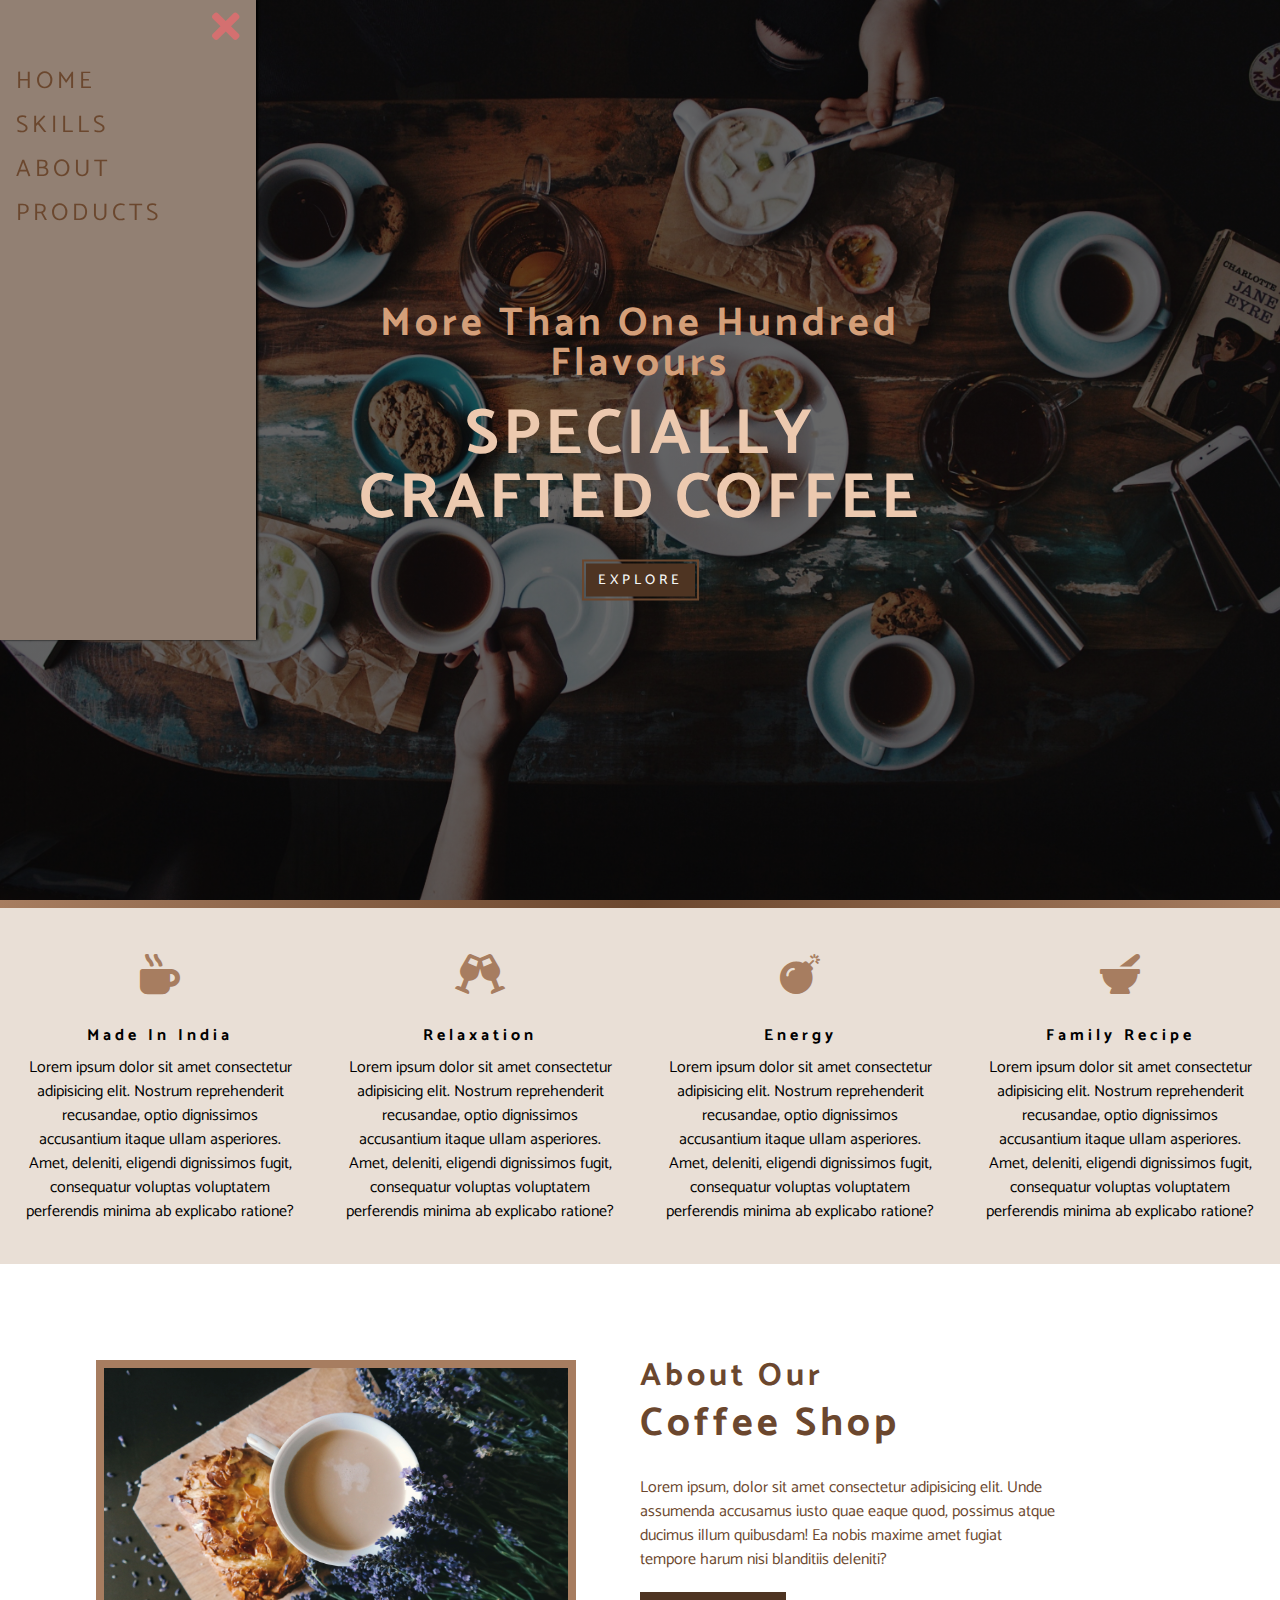
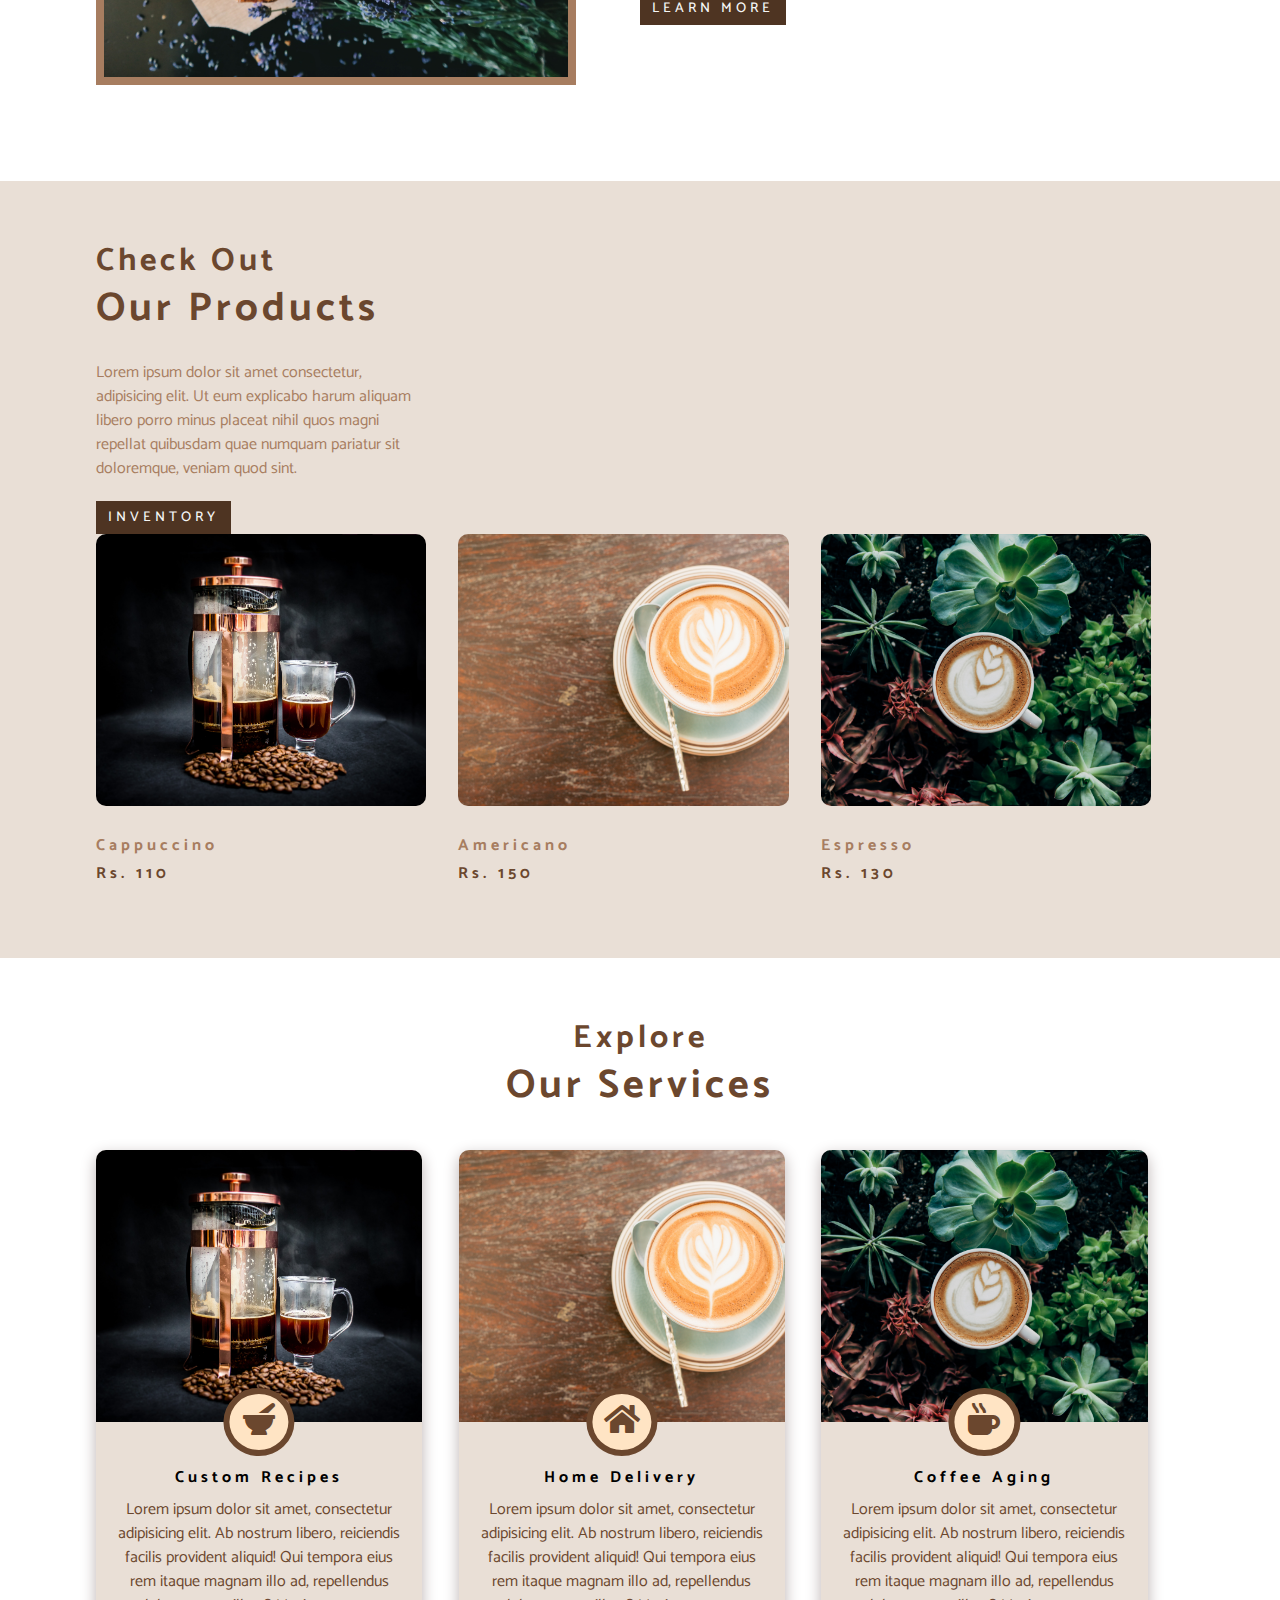
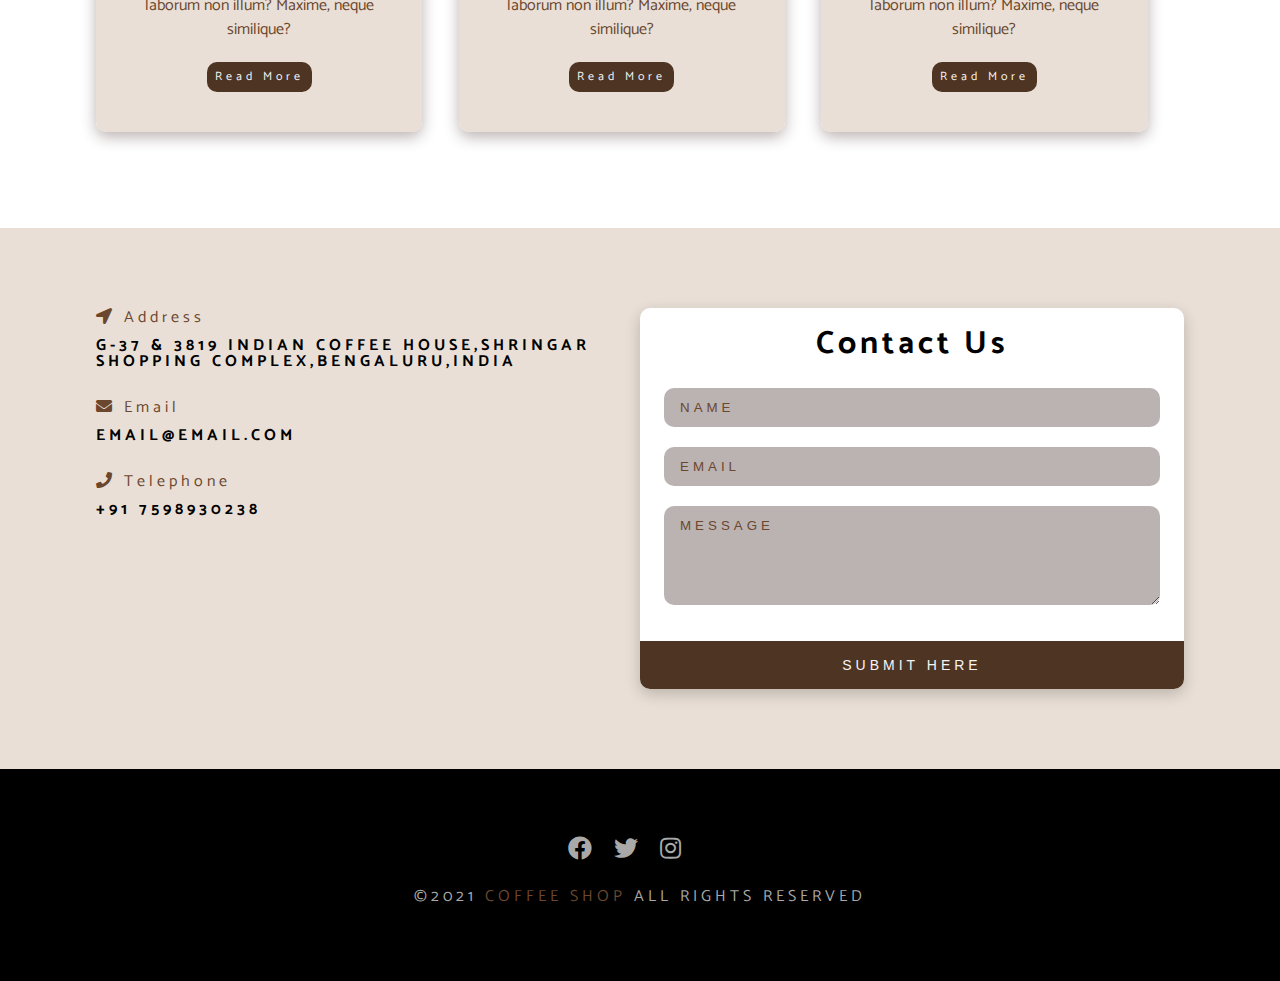
<file: index.html>
<!DOCTYPE html>
<html lang="en">
<head>
    <meta charset="UTF-8">
    <meta http-equiv="X-UA-Compatible" content="IE=edge">
    <meta name="viewport" content="width=device-width, initial-scale=1.0">
    <title>Coffee Shop || Home</title>
    <link rel="stylesheet" href="./fontawesome-free-5.15.4-web/css/all.min.css">

<!-- Stylesheet-->
<link rel="stylesheet" href="style.css">
</head>
<body>
    <span class="nav-btn" id="nav-btn">
        <i class="fas fa-bars"></i>
    </span>
    <nav class="navbar showNav" id="navbar">
    <div class="navbar-header">
        <span class="nav-close" id="nav-close">
            <i class="fas fa-times"></i>
        </span>
    </div>
    <ul class="nav-items">
        <li><a href="index.html" class="nav-link">Home</a></li>
        <li><a href="skills.html" class="nav-link">Skills</a></li>
        <li><a href="about.html" class="nav-link">About</a></li>
        <li><a href="products.html" class="nav-link">Products</a></li>
    </ul>
    </nav>
     <header class="header">
    <div class="banner">
    <h2>More than one hundred flavours</h2>
    <h1>
        Specially <br>
        crafted coffee
    </h1>
    <a href="skills.html" class="btn banner-btn">explore</a>
    </div>
    </header>
    <div class="content-divider"></div>
    <section class="skills clearfix">
        <article class="skill">
            <span class=skill-icon>
                <i class="fas fa-mug-hot"></i>
            </span>
            <h4 class="skill-title">made in India</h4>
            <p class="skill-text">
                Lorem ipsum dolor sit amet consectetur adipisicing elit. Nostrum reprehenderit recusandae, optio dignissimos accusantium itaque ullam asperiores. Amet, deleniti, eligendi dignissimos fugit, consequatur voluptas voluptatem perferendis minima ab explicabo ratione?
            </p>
        </article>  
        <article class="skill">
            <span  class=skill-icon>
                <i class="fas fa-glass-cheers"></i>
            </span>
            <h4 class="skill-title">relaxation</h4>
            <p class="skill-text">
                Lorem ipsum dolor sit amet consectetur adipisicing elit. Nostrum reprehenderit recusandae, optio dignissimos
                accusantium itaque ullam asperiores. Amet, deleniti, eligendi dignissimos fugit, consequatur voluptas voluptatem
                perferendis minima ab explicabo ratione?
            </p>
        </article>
        <article class="skill">
            <span  class=skill-icon>
                <i class="fas fa-bomb"></i>
            </span>
            <h4 class="skill-title">energy</h4>
            <p class="skill-text">
                Lorem ipsum dolor sit amet consectetur adipisicing elit. Nostrum reprehenderit recusandae, optio dignissimos
                accusantium itaque ullam asperiores. Amet, deleniti, eligendi dignissimos fugit, consequatur voluptas voluptatem
                perferendis minima ab explicabo ratione?
            </p>
        </article>
        <article class="skill">
            <span  class=skill-icon>
                <i class="fas fa-mortar-pestle"></i>
            </span>
            <h4 class="skill-title">family recipe</h4>
            <p class="skill-text">
                Lorem ipsum dolor sit amet consectetur adipisicing elit. Nostrum reprehenderit recusandae, optio dignissimos
                accusantium itaque ullam asperiores. Amet, deleniti, eligendi dignissimos fugit, consequatur voluptas voluptatem
                perferendis minima ab explicabo ratione?
            </p>
        </article>
    </section>  
    
    
    <section>
        <div class="section-center clearfix">
            <article class="about-img">
                <div class="about-picture-container">
                    <img src="about-bg.jpg" alt="coffee bread" class="about-picture">
                </div>
            </article>
            <article class="about-info">
            <div class="section-title">
                <h3>about our</h3>
                <h2>Coffee shop</h2>
            </div>
            <p class="about-text">Lorem ipsum, dolor sit amet consectetur adipisicing elit. Unde assumenda accusamus iusto quae eaque quod, possimus atque ducimus illum quibusdam! Ea nobis maxime amet fugiat tempore harum nisi blanditiis deleniti?</p>
            <a href="about.html" class="btn">learn more</a>
        </article>
        </div>
    </section> 


    <section class="products">
        <div class="section-center clearfix">
            <article class="products-info">
                <div class="section-title">
                    <h3>Check out</h3>
                    <h2>our products</h2>
                </div>
                <p class="product-text">Lorem ipsum dolor sit amet consectetur, adipisicing elit. Ut eum explicabo harum aliquam libero porro minus placeat nihil quos magni repellat quibusdam quae numquam pariatur sit doloremque, veniam quod sint.</p>
                <a href="products.html" class="btn">Inventory</a>
            </article>
            <article class="products-inventory clearfix">
                <div class="product">
                    <img src="./p1.jpg" alt="product" class="product-img">
                    <h4 class="product-title">Cappuccino</h4>
                    <h4 class="product-price">Rs. 110 </h4>
                </div>
                <div class="product">
                    <img src="./p2.jpg" alt="product" class="product-img">
                    <h4 class="product-title">Americano</h4>
                    <h4 class="product-price">Rs. 150</h4>
                </div>
                <div class="product">
                    <img src="./p3.jpg" alt="product" class="product-img">
                    <h4 class="product-title">Espresso</h4>
                    <h4 class="product-price">Rs. 130</h4>
                </div>
            </article>
         </div>
    </section>


    <section class="services">
        <div class="section-title services-title">
            <h3>Explore</h3>
            <h2>our services</h2>
        </div>
        <div class="section-center clearfix">
            <article class="service-card">
                <div class="service-img-container">
                    <img src="./p1.jpg" class="service-img" alt="single service">
               <span class="service-icon">
                   <i class="fas fa-mortar-pestle fa-fw"></i>
               </span>
                </div>
                <div class="service-info">
                    <h4>Custom recipes</h4>
                    <p>Lorem ipsum dolor sit amet, consectetur adipisicing elit. Ab nostrum libero, reiciendis facilis provident aliquid! Qui tempora eius rem itaque magnam illo ad, repellendus laborum non illum? Maxime, neque similique?</p>
                    <a href="products.html" class="btn service-btn">Read more</a>
                </div>
            </article>

            <article class="service-card">
                <div class="service-img-container">
                    <img src="./p2.jpg" class="service-img" alt="single service">
                    <span class="service-icon">
                        <i class="fas fa-home fa-fw"></i>
                    </span>
                </div>
                <div class="service-info">
                    <h4>Home delivery</h4>
                    <p>Lorem ipsum dolor sit amet, consectetur adipisicing elit. Ab nostrum libero, reiciendis facilis provident
                        aliquid! Qui tempora eius rem itaque magnam illo ad, repellendus laborum non illum? Maxime, neque similique?
                    </p>
                    <a href="products.html" class="btn service-btn">Read more</a>
                </div>
            </article>

            <article class="service-card">
                <div class="service-img-container">
                    <img src="./p3.jpg" class="service-img" alt="single service">
                    <span class="service-icon">
                        <i class="fas fa-mug-hot fa-fw"></i>
                    </span>
                </div>
                <div class="service-info">
                    <h4>Coffee aging</h4>
                    <p>Lorem ipsum dolor sit amet, consectetur adipisicing elit. Ab nostrum libero, reiciendis facilis provident
                        aliquid! Qui tempora eius rem itaque magnam illo ad, repellendus laborum non illum? Maxime, neque similique?
                    </p>
                    <a href="products.html" class="btn service-btn">Read more</a>
                </div>
            </article>
        </div>
    </section>

    <section class="contact">
        <div class="section-center clearfix">
            <article class="contact-info">
            <div class="contact-item">
                <h4 class="contact-title">
                    <span class="contact-icon">
                        <i class="fas fa-location-arrow"></i>
                    </span>
                    Address
                </h4>
                <h4 class="contact-text">
                    G-37 & 3819 Indian Coffee House,Shringar Shopping Complex,Bengaluru,India
                </h4>
            </div>

            <div class="contact-item">
                <h4 class="contact-title">
                    <span class="contact-icon">
                        <i class="fas fa-envelope"></i>
                    </span>
                    email
                </h4>
                <h4 class="contact-text">
                    email@email.com
                </h4>
            </div>
            
            <div class="contact-item">
                <h4 class="contact-title">
                    <span class="contact-icon">
                        <i class="fas fa-phone"></i>
                    </span>
                    telephone
                </h4>
                <h4 class="contact-text">
                    +91 7598930238
                </h4>
            </div>
            </article>
        <article class="contact-form">
            <h3>contact us</h3>
            <form>
                <div class="form-group">
                    <input type="text" placeholder="name" class="form-control" name="name"> </imput>
                    <input type="email" placeholder="email" class="form-control" name="email"> </imput>
                    <textarea name="message" class="form-control" placeholder="message" rows="5"></textarea>
                </div>
                <button type="submit" class="submit-btn btn">submit here</button>
            </form>
        </article>
        </div>
    </section>

    <footer class="footer">
        <div class="section-center">
            <div class="social-icons">
                <a href="#" class="social-icons">
                    <i class="fab fa-facebook"></i>
                </a>
                <a href="#" class="social-icons">
                    <i class="fab fa-twitter"></i>
                </a>
                <a href="#" class="social-icons">
                    <i class="fab fa-instagram"></i>
                </a>

            </div>
            <h4 class="footer-text">
                &copy;<span id="date">2021</span>
                <span class="company">Coffee shop</span>
                all rights reserved
            </h4>
        </div>
    </footer>
    <script src="app.js"></script>
</body>
</html>
</file>
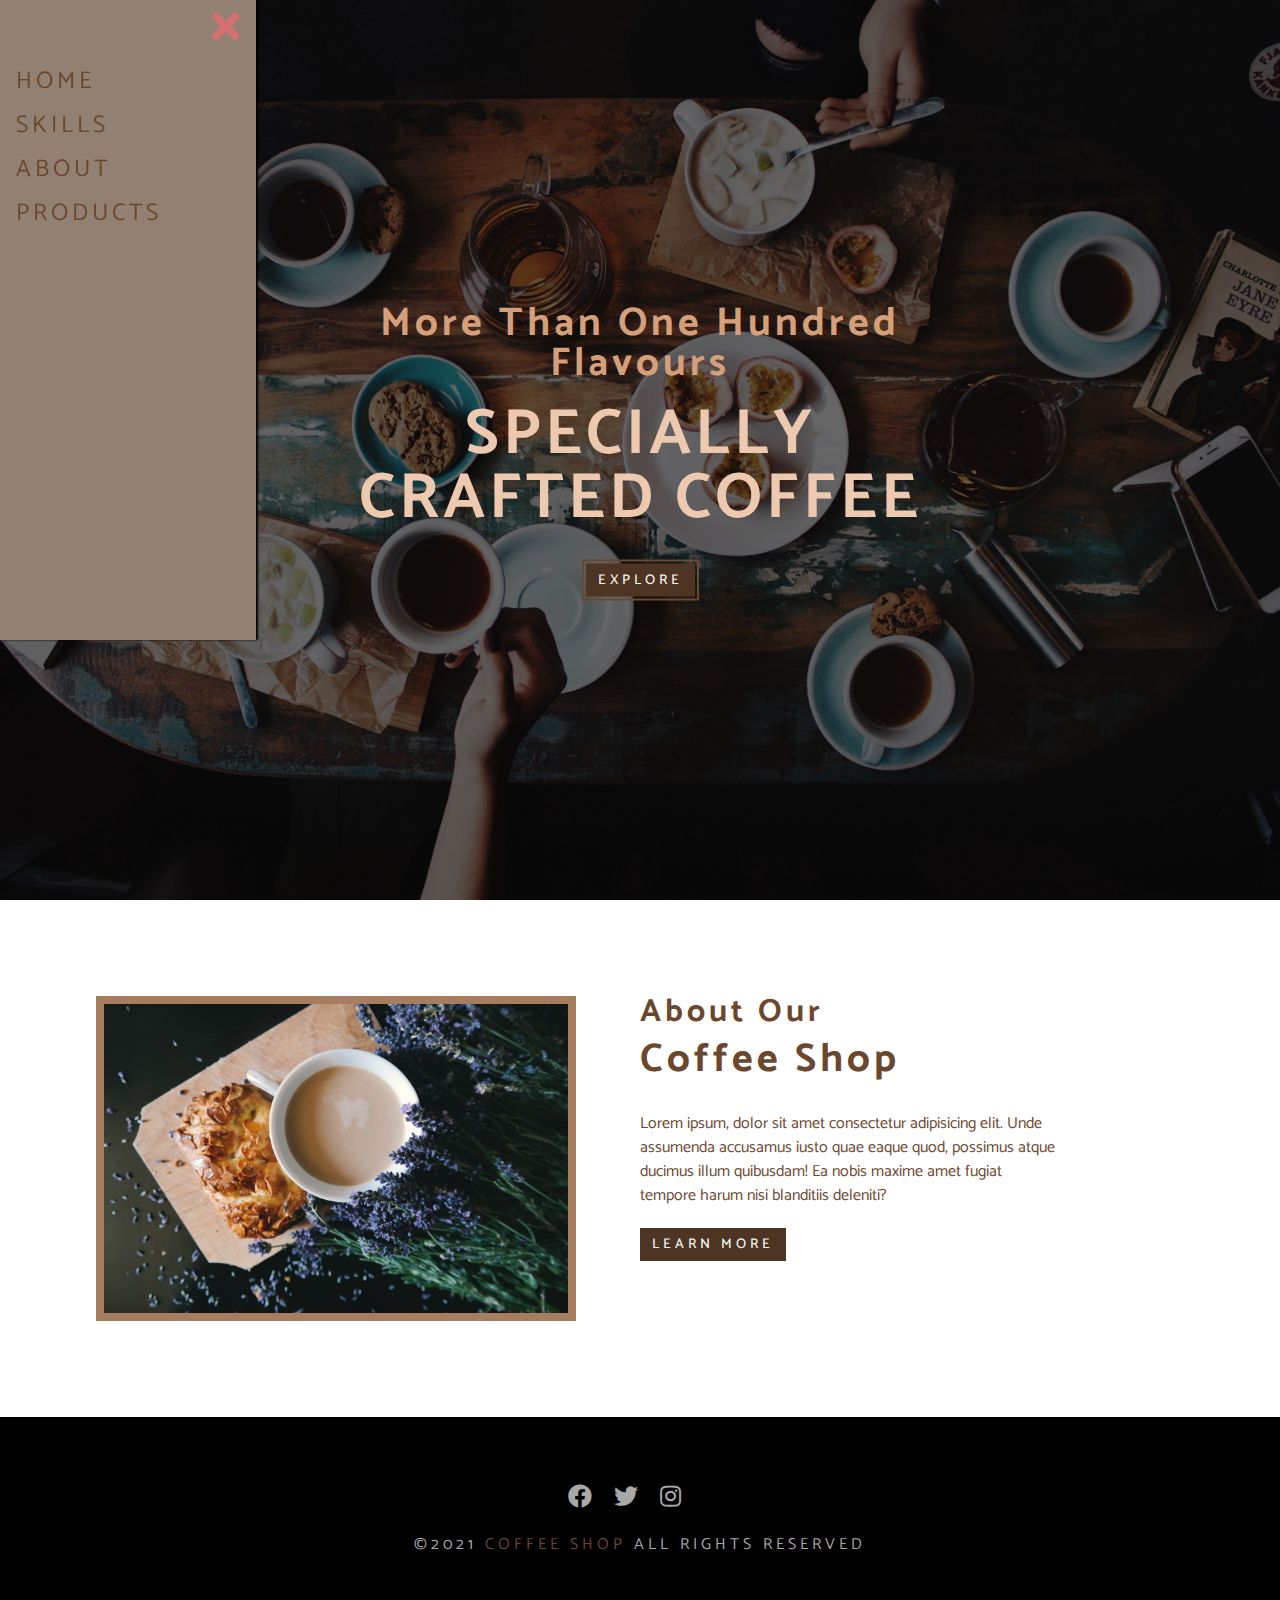
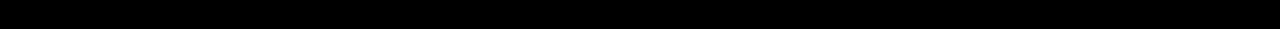
<file: about.html>
<!DOCTYPE html>
<html lang="en">
<head>
    <meta charset="UTF-8">
    <meta http-equiv="X-UA-Compatible" content="IE=edge">
    <meta name="viewport" content="width=device-width, initial-scale=1.0">
    <title>Coffee Shop || About</title>
    <link rel="stylesheet" href="./fontawesome-free-5.15.4-web/css/all.min.css">
    <link rel="stylesheet" href="style.css">
</head>
<body>
<span class="nav-btn" id="nav-btn">
    <i class="fas fa-bars"></i>
</span>
<nav class="navbar showNav" id="navbar">
    <div class="navbar-header">
        <span class="nav-close" id="nav-close">
            <i class="fas fa-times"></i>
        </span>
    </div>
    <ul class="nav-items">
        <li><a href="index.html" class="nav-link">Home</a></li>
        <li><a href="skills.html" class="nav-link">Skills</a></li>
        <li><a href="about.html" class="nav-link">About</a></li>
        <li><a href="products.html" class="nav-link">Products</a></li>
    </ul>
</nav>
<header class="header">
    <div class="banner">
        <h2>More than one hundred flavours</h2>
        <h1>
            Specially <br>
            crafted coffee
        </h1>
        <a href="skills.html" class="btn banner-btn">explore</a>
    </div>
</header>


<section>
    <div class="section-center clearfix">
        <article class="about-img">
            <div class="about-picture-container">
                <img src="about-bg.jpg" alt="coffee bread" class="about-picture">
            </div>
        </article>
        <article class="about-info">
            <div class="section-title">
                <h3>about our</h3>
                <h2>Coffee shop</h2>
            </div>
            <p class="about-text">Lorem ipsum, dolor sit amet consectetur adipisicing elit. Unde assumenda accusamus
                iusto quae eaque quod, possimus atque ducimus illum quibusdam! Ea nobis maxime amet fugiat tempore harum
                nisi blanditiis deleniti?</p>
            <a href="about.html" class="btn">learn more</a>
        </article>
    </div>
</section>


<footer class="footer">
    <div class="section-center">
        <div class="social-icons">
            <a href="#" class="social-icons">
                <i class="fab fa-facebook"></i>
            </a>
            <a href="#" class="social-icons">
                <i class="fab fa-twitter"></i>
            </a>
            <a href="#" class="social-icons">
                <i class="fab fa-instagram"></i>
            </a>

        </div>
        <h4 class="footer-text">
            &copy;<span id="date">2021</span>
            <span class="company">Coffee shop</span>
            all rights reserved
        </h4>
    </div>
</footer>
<script src="app.js"></script>
</body>
</html>
</file>
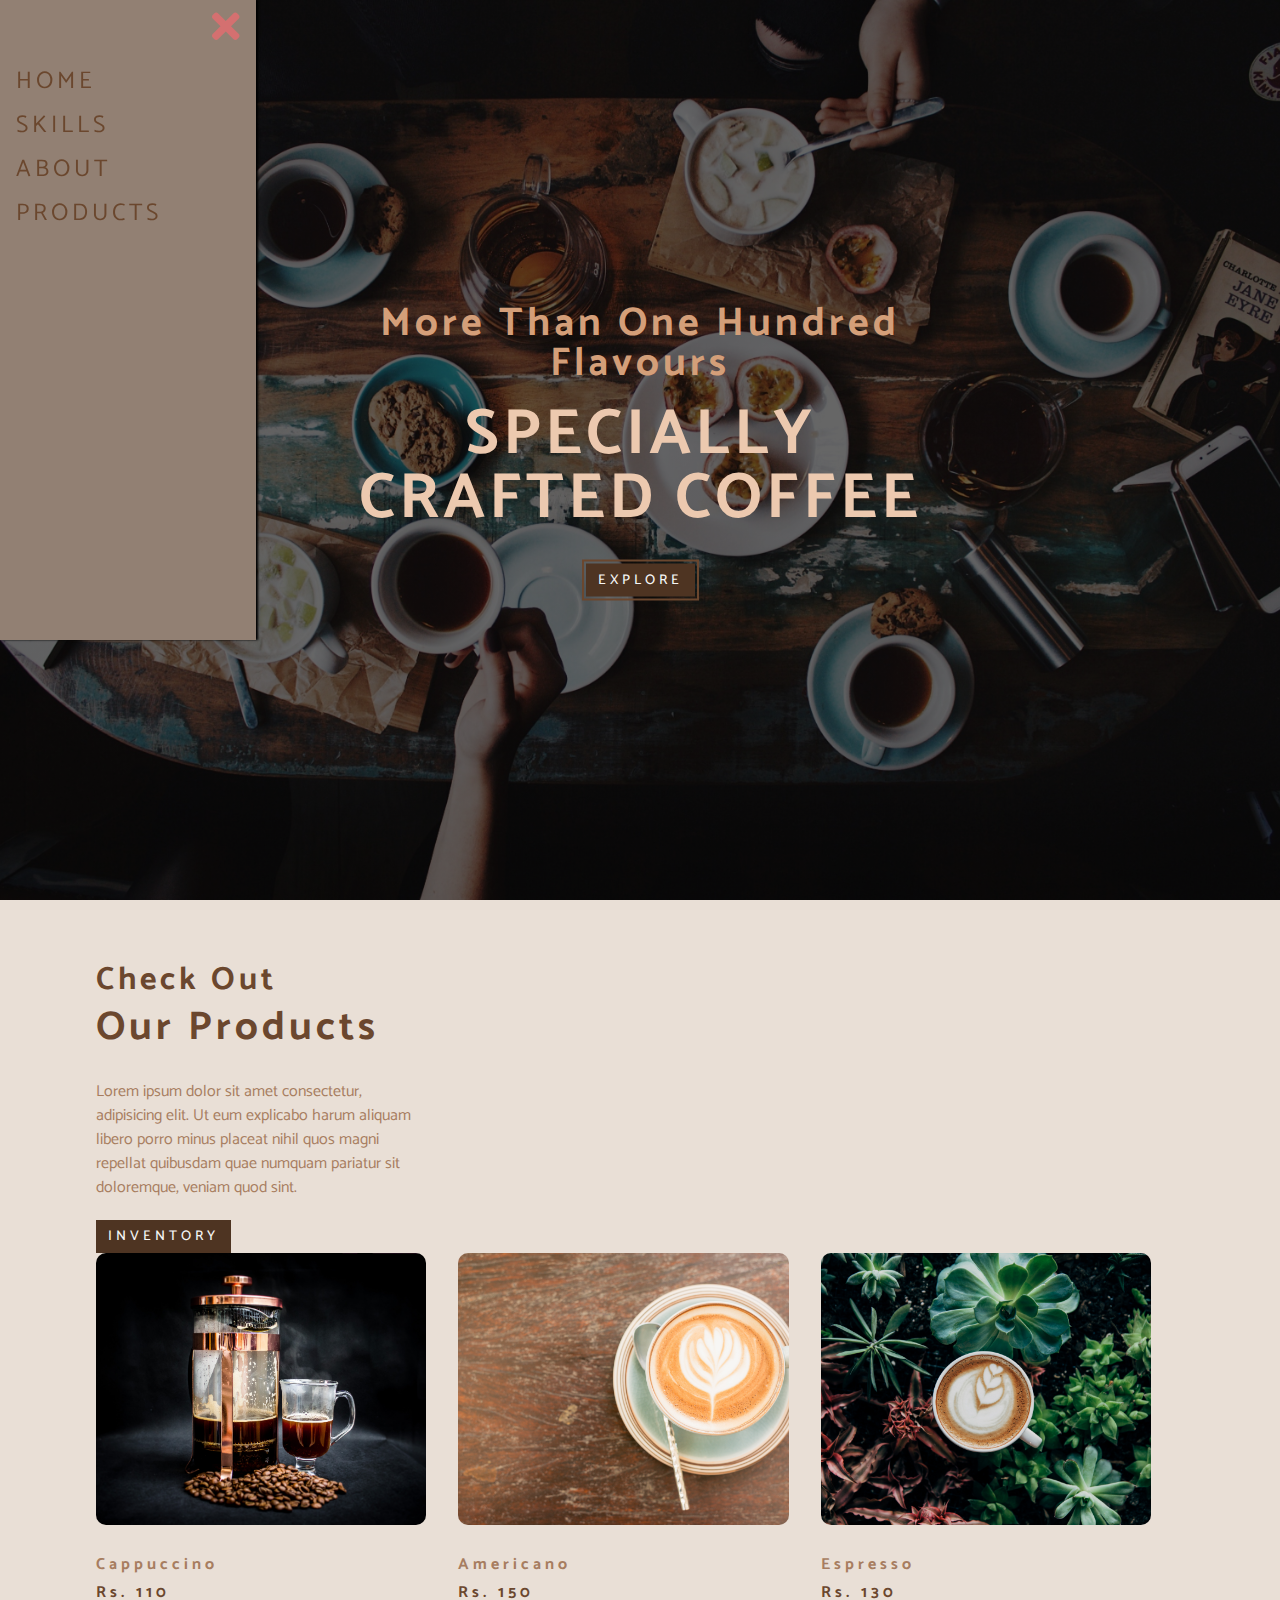
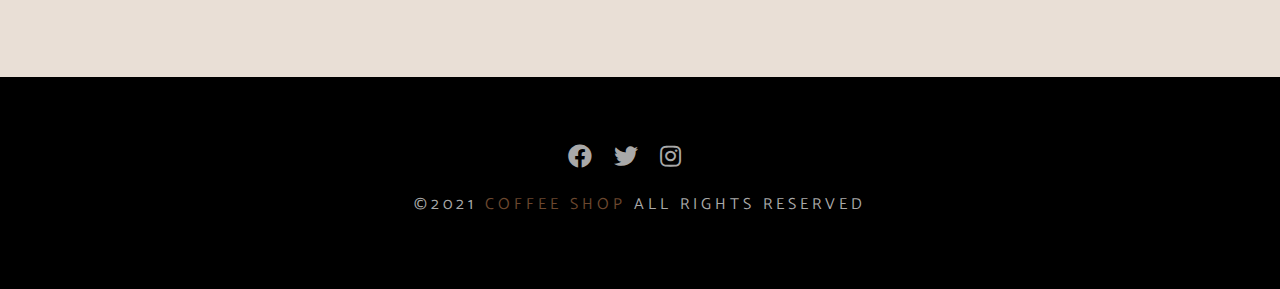
<file: products.html>
<!DOCTYPE html>
<html lang="en">

<head>
    <meta charset="UTF-8">
    <meta http-equiv="X-UA-Compatible" content="IE=edge">
    <meta name="viewport" content="width=device-width, initial-scale=1.0">
    <title>Coffee Shop || Products</title>
    <link rel="stylesheet" href="./fontawesome-free-5.15.4-web/css/all.min.css">
    <link rel="stylesheet" href="style.css">
</head>

<body>
    <span class="nav-btn" id="nav-btn">
        <i class="fas fa-bars"></i>
    </span>
    <nav class="navbar showNav" id="navbar">
        <div class="navbar-header">
            <span class="nav-close" id="nav-close">
                <i class="fas fa-times"></i>
            </span>
        </div>
        <ul class="nav-items">
            <li><a href="index.html" class="nav-link">Home</a></li>
            <li><a href="skills.html" class="nav-link">Skills</a></li>
            <li><a href="about.html" class="nav-link">About</a></li>
            <li><a href="products.html" class="nav-link">Products</a></li>
        </ul>
    </nav>
    <header class="header">
        <div class="banner">
            <h2>More than one hundred flavours</h2>
            <h1>
                Specially <br>
                crafted coffee
            </h1>
            <a href="skills.html" class="btn banner-btn">explore</a>
        </div>
    </header>

<section class="products">
    <div class="section-center clearfix">
        <article class="products-info">
            <div class="section-title">
                <h3>Check out</h3>
                <h2>our products</h2>
            </div>
            <p class="product-text">Lorem ipsum dolor sit amet consectetur, adipisicing elit. Ut eum explicabo harum
                aliquam libero porro minus placeat nihil quos magni repellat quibusdam quae numquam pariatur sit
                doloremque, veniam quod sint.</p>
            <a href="products.html" class="btn">Inventory</a>
        </article>
        <article class="products-inventory clearfix">
            <div class="product">
                <img src="./p1.jpg" alt="product" class="product-img">
                <h4 class="product-title">Cappuccino</h4>
                <h4 class="product-price">Rs. 110</h4>
            </div>
            <div class="product">
                <img src="./p2.jpg" alt="product" class="product-img">
                <h4 class="product-title">Americano</h4>
                <h4 class="product-price">Rs. 150</h4>
            </div>
            <div class="product">
                <img src="./p3.jpg" alt="product" class="product-img">
                <h4 class="product-title">Espresso</h4>
                <h4 class="product-price">Rs. 130</h4>
            </div>
        </article>
    </div>
</section>
    


    <footer class="footer">
        <div class="section-center">
            <div class="social-icons">
                <a href="#" class="social-icons">
                    <i class="fab fa-facebook"></i>
                </a>
                <a href="#" class="social-icons">
                    <i class="fab fa-twitter"></i>
                </a>
                <a href="#" class="social-icons">
                    <i class="fab fa-instagram"></i>
                </a>

            </div>
            <h4 class="footer-text">
                &copy;<span id="date">2021</span>
                <span class="company">Coffee shop</span>
                all rights reserved
            </h4>
        </div>
    </footer>
    <script src="app.js"></script>
</body>

</html>
</file>
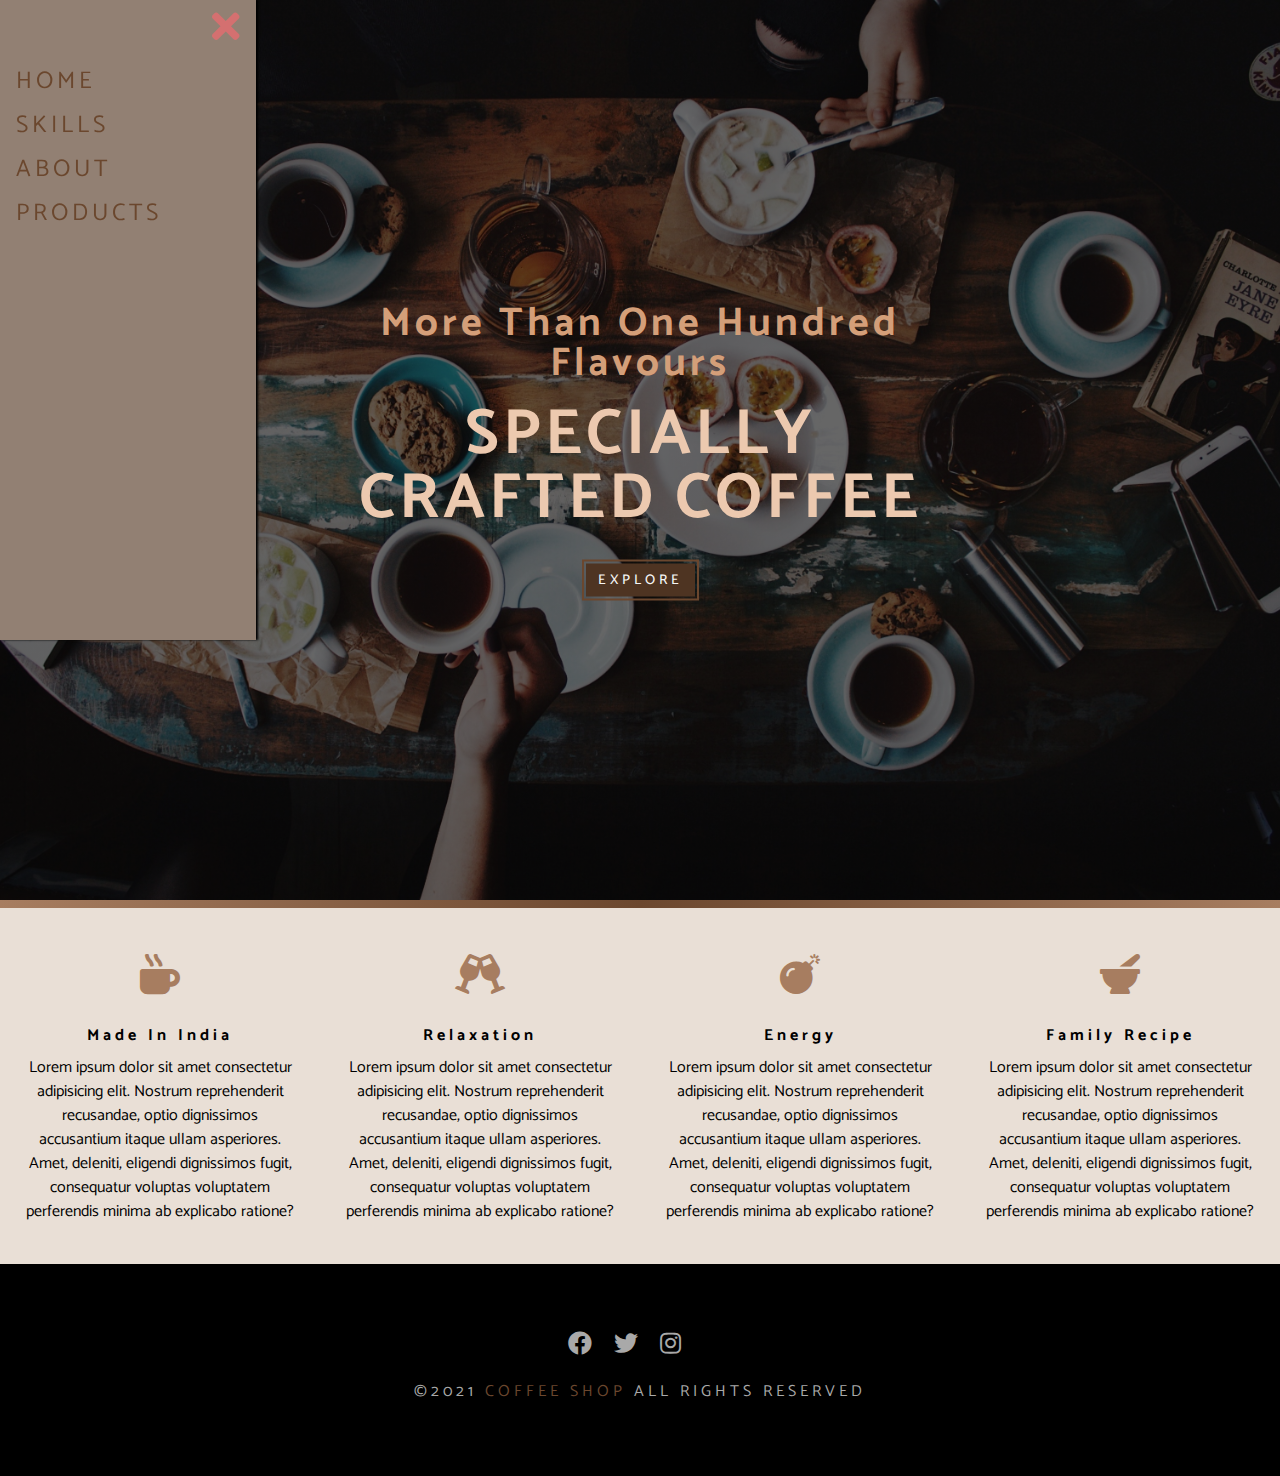
<file: skills.html>
<!DOCTYPE html>
<html lang="en">

<head>
    <meta charset="UTF-8">
    <meta http-equiv="X-UA-Compatible" content="IE=edge">
    <meta name="viewport" content="width=device-width, initial-scale=1.0">
    <title>Coffee Shop || Skills</title>
    <link rel="stylesheet" href="./fontawesome-free-5.15.4-web/css/all.min.css">
    <link rel="stylesheet" href="style.css">
</head>

<body>
    <span class="nav-btn" id="nav-btn">
        <i class="fas fa-bars"></i>
    </span>
    <nav class="navbar showNav" id="navbar">
        <div class="navbar-header">
            <span class="nav-close" id="nav-close">
                <i class="fas fa-times"></i>
            </span>
        </div>
        <ul class="nav-items">
            <li><a href="index.html" class="nav-link">Home</a></li>
            <li><a href="skills.html" class="nav-link">Skills</a></li>
            <li><a href="about.html" class="nav-link">About</a></li>
            <li><a href="products.html" class="nav-link">Products</a></li>
        </ul>
    </nav>
    <header class="header">
        <div class="banner">
            <h2>More than one hundred flavours</h2>
            <h1>
                Specially <br>
                crafted coffee
            </h1>
            <a href="skills.html" class="btn banner-btn">explore</a>
        </div>
    </header>

    <div class="content-divider"></div>
    <section class="skills clearfix">
        <article class="skill">
            <span class=skill-icon>
                <i class="fas fa-mug-hot"></i>
            </span>
            <h4 class="skill-title">made in India</h4>
            <p class="skill-text">
                Lorem ipsum dolor sit amet consectetur adipisicing elit. Nostrum reprehenderit recusandae, optio dignissimos
                accusantium itaque ullam asperiores. Amet, deleniti, eligendi dignissimos fugit, consequatur voluptas
                voluptatem perferendis minima ab explicabo ratione?
            </p>
        </article>
        <article class="skill">
            <span class=skill-icon>
                <i class="fas fa-glass-cheers"></i>
            </span>
            <h4 class="skill-title">relaxation</h4>
            <p class="skill-text">
                Lorem ipsum dolor sit amet consectetur adipisicing elit. Nostrum reprehenderit recusandae, optio dignissimos
                accusantium itaque ullam asperiores. Amet, deleniti, eligendi dignissimos fugit, consequatur voluptas
                voluptatem
                perferendis minima ab explicabo ratione?
            </p>
        </article>
        <article class="skill">
            <span class=skill-icon>
                <i class="fas fa-bomb"></i>
            </span>
            <h4 class="skill-title">energy</h4>
            <p class="skill-text">
                Lorem ipsum dolor sit amet consectetur adipisicing elit. Nostrum reprehenderit recusandae, optio dignissimos
                accusantium itaque ullam asperiores. Amet, deleniti, eligendi dignissimos fugit, consequatur voluptas
                voluptatem
                perferendis minima ab explicabo ratione?
            </p>
        </article>
        <article class="skill">
            <span class=skill-icon>
                <i class="fas fa-mortar-pestle"></i>
            </span>
            <h4 class="skill-title">family recipe</h4>
            <p class="skill-text">
                Lorem ipsum dolor sit amet consectetur adipisicing elit. Nostrum reprehenderit recusandae, optio dignissimos
                accusantium itaque ullam asperiores. Amet, deleniti, eligendi dignissimos fugit, consequatur voluptas
                voluptatem
                perferendis minima ab explicabo ratione?
            </p>
        </article>
    </section>

  
    <footer class="footer">
        <div class="section-center">
            <div class="social-icons">
                <a href="#" class="social-icons">
                    <i class="fab fa-facebook"></i>
                </a>
                <a href="#" class="social-icons">
                    <i class="fab fa-twitter"></i>
                </a>
                <a href="#" class="social-icons">
                    <i class="fab fa-instagram"></i>
                </a>

            </div>
            <h4 class="footer-text">
                &copy;<span id="date">2021</span>
                <span class="company">Coffee shop</span>
                all rights reserved
            </h4>
        </div>
    </footer>
    <script src="app.js"></script>
</body>

</html>
</file>
<file: style.css>
@import url("https://fonts.googleapis.com/css2?family=Catamaran:wght@400;700&family=Grand+Hotel&display=swap");
:root {
  --ff-primary: "Catamaran", sans-serif;
  --ff-secondary: "Grand Hotel", cursive;
}
* {
  margin: 0;
  padding: 0;
  box-sizing: border-box;
}
.btn {
  text-transform: uppercase;
  background: rgb(78, 52, 34);
  color: whitesmoke;
  padding: 0.375rem 0.75rem;
  letter-spacing: 0.25rem;
  display: inline-block;
  font-weight: 500;
  transition: all 0.3s linear;
  font-size: 0.875rem;
  border: none;
  cursor: pointer;
  box-shadow: o 1px 3px rgb(49, 47, 47);
}
.btn:hover {
  background: rgb(107, 71, 46);
  color: whitesmoke;
}
.clearfix::after,
.clearfix::before {
  content: "";
  clear: both;
  display: table;
}
.section-title {
  color: rgb(107, 71, 46);
}
.section-title h3 {
  color: rgb(107, 71, 46);
}
.section-title {
  margin-bottom: 2rem;
}
.section-center {
  padding: 4rem 0;
  width: 85vw;
  margin: 0 auto;
  max-width: 1170px;
}
@media screen and (min-width: 992px) {
  .secion-center {
    width: 95vw;
    padding: 4rem 1rem;
  }
}
body {
  font-family: var(--ff-primary);
  line-height: 1.5;
  font-size: 0.875rem;
}
a {
  text-decoration: none;
}
img {
  width: 100%;
  display: block;
}
.products {
  background: rgba(231, 221, 211, 0.932);
}
.products-article {
  padding: 2rem 0;
}
.products {
  color: rgb(167, 125, 96);
}
.products-text {
  color: rgb(167, 125, 96);
  max-width: 26rem;
}
h1,
h2,
h3,
h4 {
  letter-spacing: 0.25rem;
  text-transform: capitalize;
  line-height: 1.25;
  margin-bottom: 0.75rem;
}
h1 {
  font-size: 3rem;
}
h2 {
  font-size: 2rem;
}
h3 {
  font-size: 1.5rem;
}
h4 {
  font-size: 0.875rem;
}
p {
  margin-bottom: 1.25rem;
}
@media screen and (min-width: 800px) {
  h1 {
    font-size: 4rem;
  }
  h2 {
    font-size: 2.5rem;
  }
  h3 {
    font-size: 2rem;
  }
  h4 {
    font-size: 1rem;
  }
  body {
    font-size: 1rem;
  }
  h1,
  h2,
  h3,
  h4 {
    line-height: 1;
  }
}
.header {
  min-height: 100vh;
  background: linear-gradient(rgba(0, 0, 0, 0.6), rgba(0, 0, 0, 0.6)),
    url("./main-bg.jpg") center/cover no-repeat;
  position: relative;
}
.banner {
  text-align: center;
  position: absolute;
  top: 50%;
  left: 50%;
  transform: translate(-50%, -50%);
}
.banner h2 {
  font-family: "Catamaran", sans-serif;
  color: rgb(212, 159, 121);
}
.banner h1 {
  text-transform: uppercase;
  color: rgb(236, 201, 175);
  margin-top: 1.25rem;
  margin-bottom: 2rem;
}
.banner-btn {
  outline: 0.125rem solid rgb(107, 71, 46);
  outline-offset: 0.125rem;
}
.content-divider {
  height: 0.5rem;
  background: linear-gradient(
    to left,
    rgb(167, 125, 96),
    rgb(107, 71, 46),
    rgb(167, 125, 96)
  );
}
.skills {
  background: rgba(231, 221, 211, 0.932);
}
.skill {
  padding: 2.5rem 0;
  text-align: center;
  transition: all 0.3s linear;
}
.skill-icon {
  font-size: 2.5rem;
  margin-bottom: 1.25rem;
  transition: all 0.3s linear;
  display: inline-block;
  color: rgb(167, 125, 96);
}
.skill-text {
  color: rgb(0, 0, 0);
  max-width: 17rem;
  margin: 0 auto;
}
.skill:hover {
  background: whitesmoke;
  box-shadow: 0 2px rgb(107, 71, 46);
}
.skill:hover .skill-icon {
  transform: translateY(-5px);
}
@media screen and (min-width: 576px) {
  .skill {
    float: left;
    width: 50%;
  }
}
@media screen and (min-width: 1200px) {
  .skill {
    width: 25%;
  }
}
.about-img,
.about-info {
  padding: 2rem 0;
}
.about-picture-container {
  background: rgb(107, 71, 46);
  border: 0.5rem solid rgb(167, 125, 96);
  max-width: 30rem;
}
.about-picture {
  transition: all 0.3s linear;
}
.about-picture-container:hover .about-picture {
  opacity: 0.5;
  transform: scale(1.1);
}
.about-text {
  max-width: 26rem;
  color: rgb(107, 71, 46);
}
@media screen and (min-width: 992px) {
  .about-img,
  .about-info {
    float: left;
    width: 50%;
  }
}
.product-img {
  border-radius: 10px;
  margin-bottom: 2rem;
  height: 17rem;
  object-fit: cover;
}
.product-price {
  color: rgb(107, 71, 46);
}
.product {
  margin-bottom: 2rem;
}
@media screen and (min-width: 768px) {
  .product {
    float: left;
    width: 50%;
    padding-right: 2rem;
  }
}
@media screen and (min-width: 992px) {
  .product {
    width: 33.3%;
  }
}
@media screen and (min-width: 1200px) {
  .products-info {
    float: left;
    width: 30%;
  }
  .products-inventory {
    float: left;
    width: 100%;
  }
  .product {
    margin-bottom: 0;
  }
}
.services-title {
  margin-top: 4rem;
  margin-bottom: -4rem;
  text-align: center;
}
.service-card {
  margin: 2rem 0;
  background: rgba(231, 221, 211, 0.932);
  border-radius: 10px;
  box-shadow: 0 5px 15px rgb(187, 178, 178);
}
.service-cars:hover {
  transform: scale(1.02);
  box-shadow: 0 5px 15px rgba(0, 0, 0);
}
.service-img {
  height: 17rem;
  object-fit: cover;
  border-top-left-radius: 10px;
  border-top-right-radius: 10px;
}
.service-info {
  text-align: center;
  padding: 3rem 1rem 2.5rem 1rem;
}
.service-info p {
  max-width: 20rem;
  color: rgb(107, 71, 46);
  margin: 0 auto;
}
.service-btn {
  font-size: 0.75rem;
  text-transform: capitalize;
  padding: 0.375rem 0.5rem;
  border-radius: 10px;
  font-weight: 400;
  margin-top: 1.25rem;
}
@media screen and (min-width: 768px) {
  .service-card {
    float: left;
    width: 45%;
    margin-right: 5%;
  }
  .service-card {
    width: 30%;
    margin-right: 3.333%;
  }
}
.service-img-container {
  position: relative;
}
.service-icon {
  position: absolute;
  left: 50%;
  bottom: 0;
  font-size: 2rem;
  color: rgb(107, 71, 46);
  background: bisque;
  padding: 0.25rem 0.6rem;
  border-radius: 50%;
  transform: translate(-50%, 50%);
  border: 0.375rem solid rgb(107, 71, 46);
}
.contact {
  background: rgba(231, 221, 211, 0.932);
}
.contact-form,
.contact-info {
  margin: 1rem 0;
}
.contact-item {
  margin-bottom: 1.75rem;
}
.contact-title {
  color: rgb(107, 71, 46);
  font-weight: 400;
}
.contact-text {
  text-transform: uppercase;
}
.contact-form {
  background: white;
  border-radius: 10px;
  text-align: center;
  box-shadow: 0 5px 15px rgba(0, 0, 0, 0.2);
  transition: all 0.3s linear;
  max-width: 35rem;
}
.contact-form:hover {
  box-shadow: 0 5px 15px rgba(0, 0, 0);
}
.contact-form h3 {
  padding-top: 1.25rem;
}
.form-group {
  padding: 1rem 1.5rem;
}
.form-control {
  display: block;
  width: 100%;
  padding: 0.75rem 1rem;
  border: none;
  margin-bottom: 1.25rem;
  background: rgb(187, 178, 178);
  border-radius: 10px;
  text-transform: uppercase;
  letter-spacing: 0.25rem;
}
.form-control::placeholder {
  font-family: "Trebuchet MS", "Lucida Sans Unicode", "Lucida Grande",
    "Lucida Sans", Arial, sans-serif;
  color: rgb(107, 71, 46);
  text-transform: uppercase;
  letter-spacing: 0.25rem;
}
.submit-btn {
  display: block;
  width: 100%;
  padding: 1rem;
  border-bottom-left-radius: 10px;
  border-bottom-right-radius: 10px;
}
@media screen and (min-width: 992px) {
  .contact-form,
  .contact-info {
    float: left;
    width: 50%;
  }
}
.footer {
  background: black;
  text-align: center;
}
.social-icons {
  color: darkgrey;
  font-size: 1.5rem;
  margin-right: 1rem;
}
.social-icons:hover {
  color: rgb(107, 71, 46);
}
.footer-text {
  margin-top: 1.25rem;
  text-transform: uppercase;
  color: darkgrey;
  font-weight: 400;
}
.company {
  color: rgb(107, 71, 46);
}
.nav-btn {
  position: fixed;
  top: 2%;
  left: 2%;
  font-size: 2.5rem;
  color: rgb(167, 125, 96);
  z-index: 1;
  cursor: pointer;
}
.navbar {
  position: fixed;
  top: 0;
  left: 0;
  right: 0;
  bottom: 0;
  background: rgb(146, 128, 115);
  z-index: 2;
  box-shadow: 2px 0 2px black;
  transform: translateX(-100%);
  transition: all 0.3s linear;
}
.showNav {
  transform: translate(0);
}
.navbar-header {
  text-align: right;
  padding-right: 1rem;
}
.nav-close {
  font-size: 2.5rem;
  cursor: pointer;
  color: #d47070;
  transition: all 0.3s linear;
}
.nav-close:hover {
  color: #bb2525;
}
.nav-items {
  list-style-type: none;
}
.nav-link {
  display: block;
  font-size: 1.5rem;
  padding: 0.25rem 1rem;
  text-transform: uppercase;
  letter-spacing: 0.25rem;
  color: rgb(107, 71, 46);
  transition: all 0.3s linear;
}
.nav-link:hover {
  background: rgb(54, 31, 15);
  color: rgb(167, 125, 96);
  padding-left: 1.5rem;
  border-left: 0.25rem solid rgb(253, 243, 243);
}
@media screen and (min-width: 768px) {
  .navbar {
    width: 20vw;
    max-width: 20rem;
    height: 50vw;
  }
}
</file>
